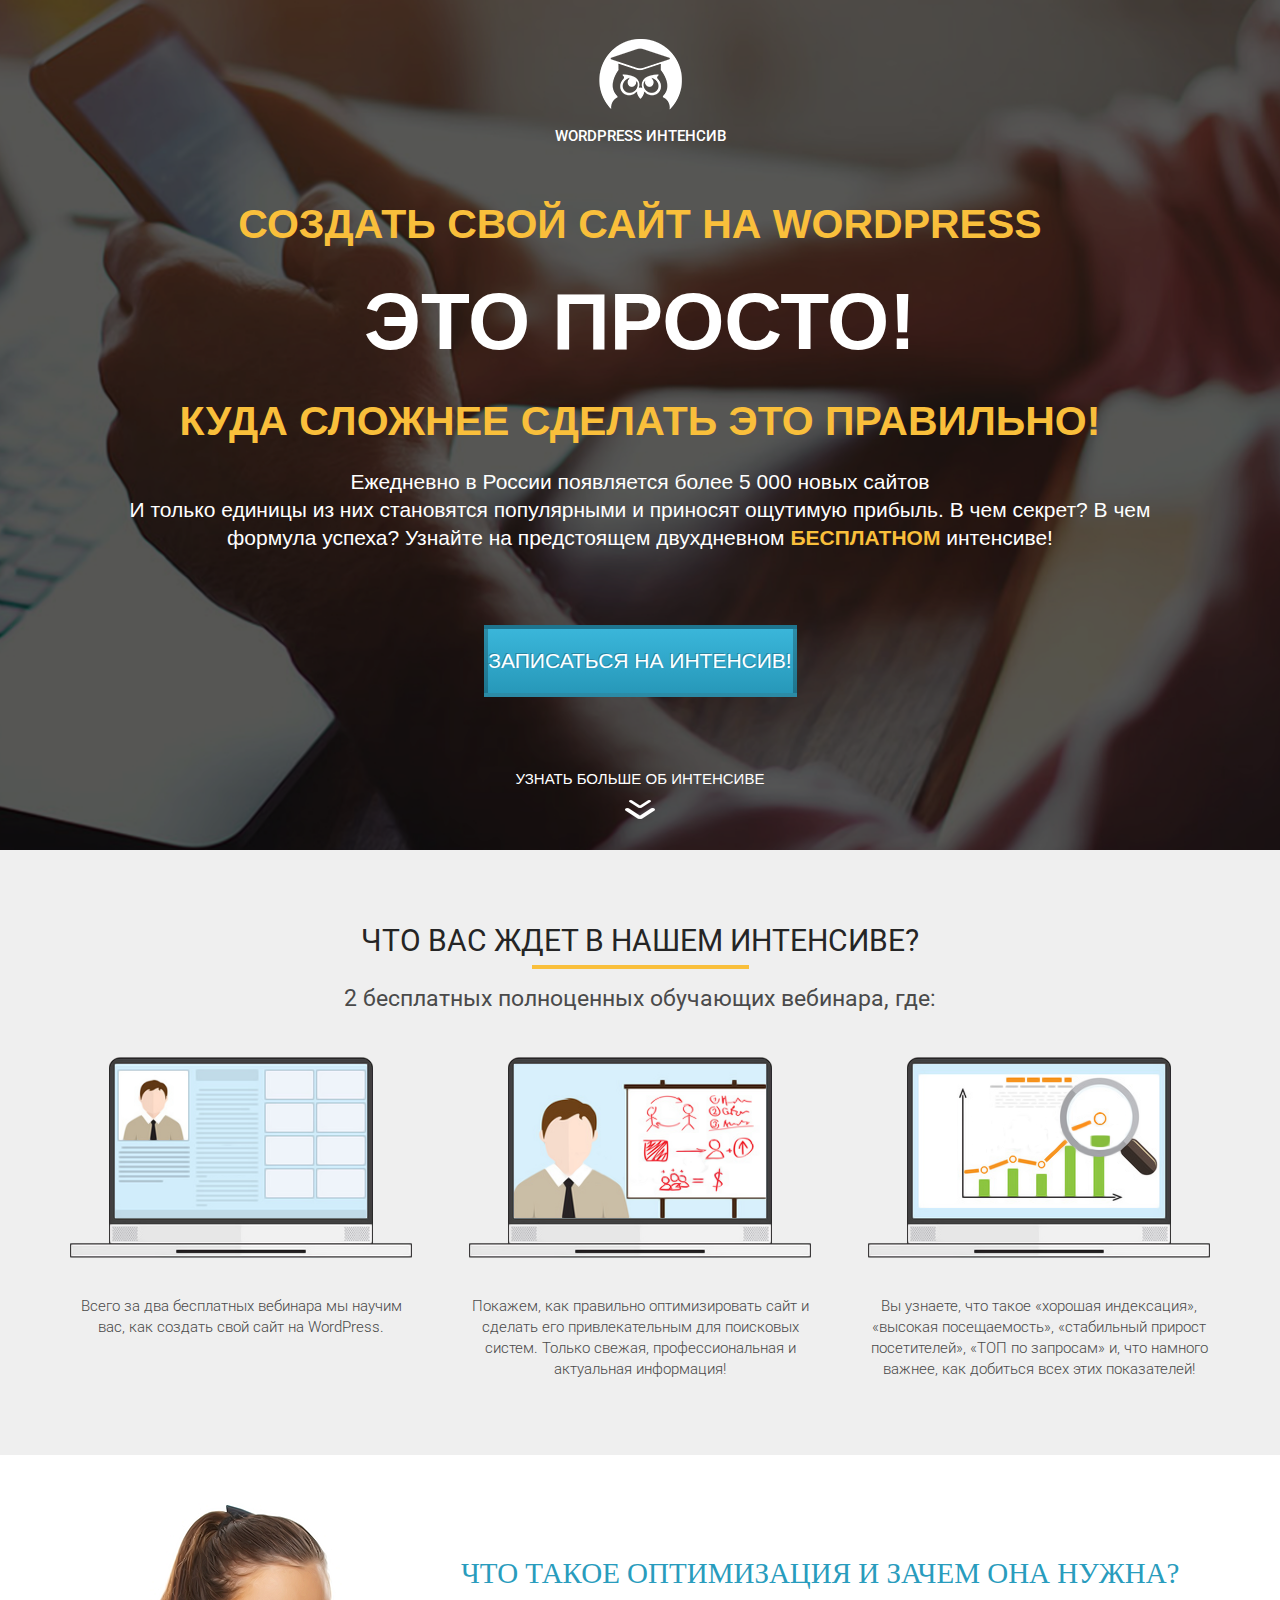
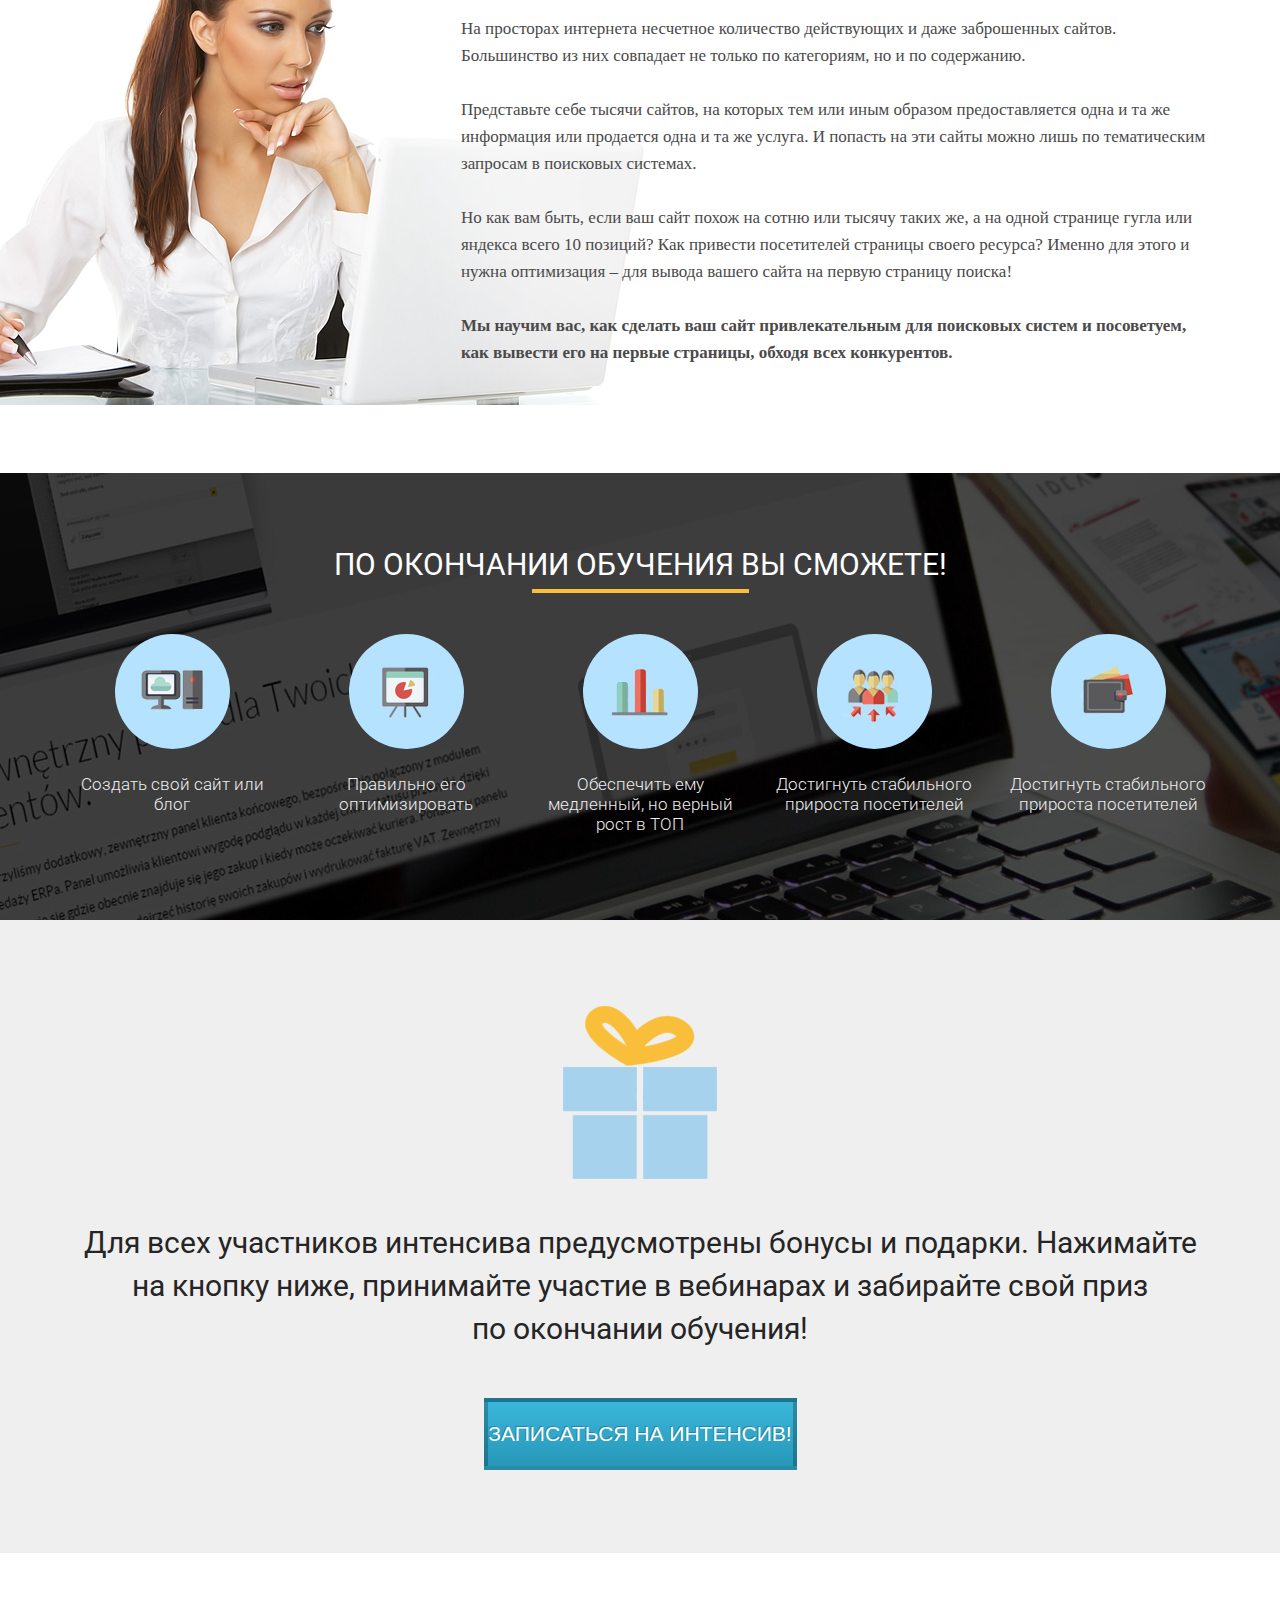
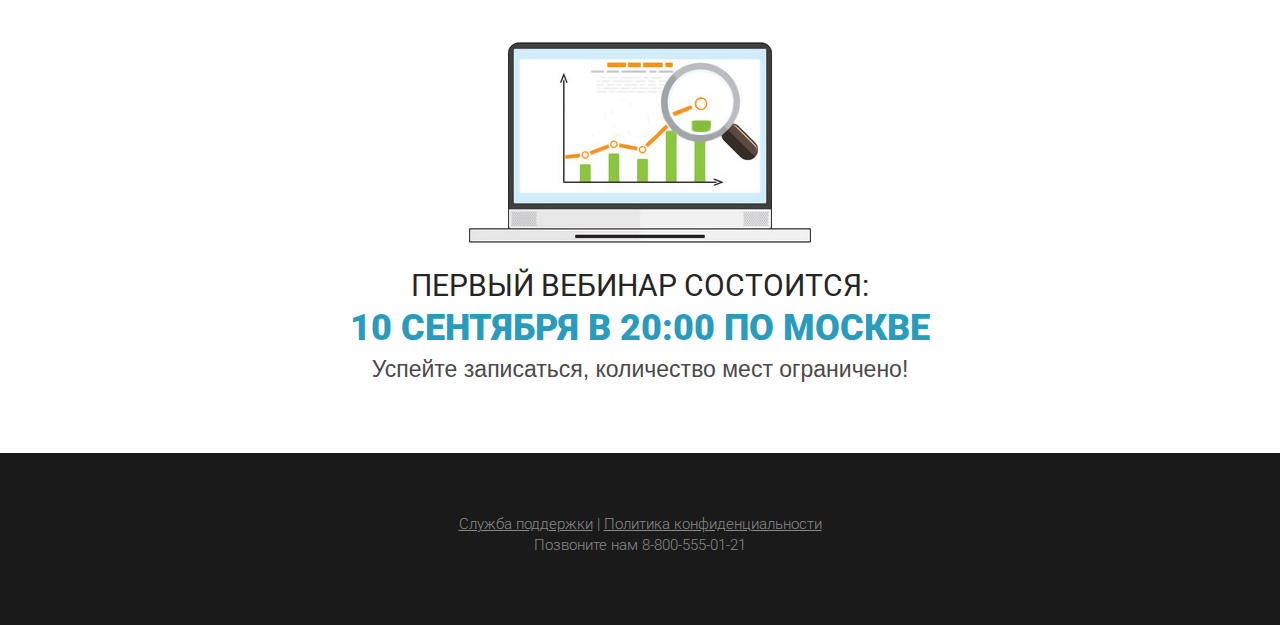
<file: project_1/index.html>
<!DOCTYPE html>
<html lang="ru">
<head>
    <meta charset="UTF-8">
    <meta http-equiv="X-UA-Compatible" content="IE=edge">
    <meta name="viewport" content="width=device-width, initial-scale=1.0">
    <title>Wordpress интенсив</title>
    <link rel="icon" href="icons/favicon.png" type="image/x-icon">
    <link rel="preconnect" href="https://fonts.gstatic.com">
    <link href="https://fonts.googleapis.com/css2?family=Roboto:wght@100;300;400;700;900&display=swap" rel="stylesheet">
    <link rel="stylesheet" href="css/normalize.css">
    <link rel="stylesheet" href="css/style.css">
    
</head>
<body>
    <section class="promo">
        <div class="container">
            <div class="logo">
                <img src="icons/all/logo.png" alt="logo" class="logo_img">
                <div class="logo_text"> WordPress интенсив</div>
            </div>

            <h1 class="title">Создать свой сайт на WordPress </h1>
            <div class="simple">
                <h2 class="title_big">это просто! </h2>
                <div class="line"></div>
            </div>
            <h2 class="title">Куда сложнее сделать это правильно!</h2>
            <div class="promo_text">Ежедневно в России появляется более 5 000 новых сайтов<br>
                И только единицы из них становятся популярными и приносят ощутимую прибыль. В чем секрет? В чем формула успеха? Узнайте на предстоящем двухдневном <span>БЕСПЛАТНОМ</span> интенсиве!
            </div>

            <button class="promo_btn">Записаться на интенсив!</button>

            <div class="more">
            <div class="more_text">узнать больше об интенсиве</div>
                <img src="icons/all/arrow.png" alt="down" class="more_img">
            </div>
        </div>

    </section>

    <section class="waiting">
        <div class="container">
            <h2 class="waiting_header">Что вас ждет в нашем интенсиве?</h2>
           <div class="waiting_divider"></div>
           <div class="waiting_subheader">2 бесплатных полноценных обучающих вебинара, где:</div>
          <div class="waiting_wrapper">
              <div class="waiting_item">
                  <img src="icons/comp_icon/man_1.png" alt="1" class="weiting_img">
                  <div class="waiting_descr">Всего за два бесплатных вебинара мы научим вас, как создать свой сайт на WordPress.</div>
              </div>
              <div class="waiting_item">
                  <img src="icons/comp_icon/man_2.png" alt="2" class="weiting_img">
                  <div class="waiting_descr">Покажем, как правильно оптимизировать сайт и сделать его привлекательным для поисковых систем. Только свежая, профессиональная и 
                    актуальная информация!</div>
              </div>
              <div class="waiting_item">
                  <img src="icons/comp_icon/down_2.png" alt="3" class="weiting_img">
                  <div class="waiting_descr">Вы узнаете, что такое «хорошая индексация»,
                    «высокая посещаемость», «стабильный прирост посетителей», «ТОП по запросам» и, что намного важнее, как добиться всех этих показателей!</div>
              </div>
          </div>
        </div>
    </section>

    <section class="optimization">
        <div class="container">
            <h2 class="optimization_header">Что такое оптимизация и зачем она нужна?</h2>
            <div class="optimization_text">На просторах интернета несчетное количество действующих и даже     заброшенных сайтов. Большинство из них совпадает не только по категориям, но и по содержанию.
            <br><br>
            Представьте себе тысячи сайтов, на которых тем или иным образом предоставляется одна и та же информация или продается одна и та же услуга. И попасть на эти сайты можно лишь по тематическим запросам в поисковых системах. 
            <br><br>
            Но как вам быть, если ваш сайт похож на сотню или тысячу таких же, а на одной странице гугла или яндекса всего 10 позиций? Как привести посетителей страницы своего ресурса? Именно для этого и нужна оптимизация – для вывода вашего сайта на первую страницу поиска!
            <br><br>
            <span> Мы научим вас, как сделать ваш сайт привлекательным для поисковых систем и посоветуем, как вывести его на первые страницы, обходя всех конкурентов.</span>
        </div>
        <img src="img/background/woman_bg.png" alt="woman" class="optimization_img">
        </div>
    </section>
    <section class="finish">
        <div class="container">
            <h2 class="finish_header">По окончании обучения Вы сможете!</h2>
           <div class="finish_divider"></div>
           
           <div class="finish_wrapper">
               <div class="finish_item">
                   <div class="finish_round">
                       <img src="icons/main/comp.png" alt="comp" class="finish_icon">
                   </div>
                   <div class="finish_descr">Создать свой сайт или блог</div>
               </div>
               <div class="finish_item">
                   <div class="finish_round">
                       <img src="icons/main/table.png" alt="table" class="finish_icon">
                   </div>
                   <div class="finish_descr">Правильно его оптимизировать</div>
               </div>
               <div class="finish_item">
                   <div class="finish_round">
                       <img src="icons/main/diagram.png" alt="diagram" class="finish_icon">
                   </div>
                   <div class="finish_descr">Обеспечить ему медленный, но верный рост в ТОП</div>
               </div>
               <div class="finish_item">
                   <div class="finish_round">
                       <img src="icons/main/3_man.png" alt="man" class="finish_icon">
                   </div>
                   <div class="finish_descr">Достигнуть стабильного прироста посетителей</div>
               </div>
               <div class="finish_item">
                   <div class="finish_round">
                       <img src="icons/main/wallet.png" alt="wallet" class="finish_icon">
                   </div>
                   <div class="finish_descr">Достигнуть стабильного прироста посетителей</div>
               </div>
           </div>

        </div>
    </section>

    <section class="bonus">
        <div class="container">
            <div class="gift">
                <img src="icons/all/gift.png" alt="gift" class="gift_img">
                <div class="bonus_text">Для всех участников интенсива предусмотрены бонусы и подарки. Нажимайте на кнопку ниже, принимайте участие в вебинарах и забирайте свой приз <br> по окончании обучения!
                </div>
            </div>
            
            <button class="bonus_btn">Записаться на интенсив!</button>
    </section>

    <section class="webinar">
        <div class="container">
            <div class="note">
                <img src="icons/comp_icon/down_2.png" alt="note" class="note_img">
            </div>
            <h2 class="note_text"> Первый вебинар состоится:</h2>
            <h2 class="note_blutext"> 10 сентября в 20:00 по Москве</h2>
            <div class="note_textsmall">Успейте записаться, количество мест ограничено!</div>


        </div>

    </section>

    <footer>
        <div class="info">
            <div class="info_links">
                <a href="#" class="underlined">Служба поддержки</a> 
                |
                <a href="#" class="underlined">Политика конфиденциальности</a>
            </div>
            Позвоните нам <a href="tel:+88005550121">8-800-555-01-21</a> 
        </div>
    </footer>
</body>
</html>
</file>
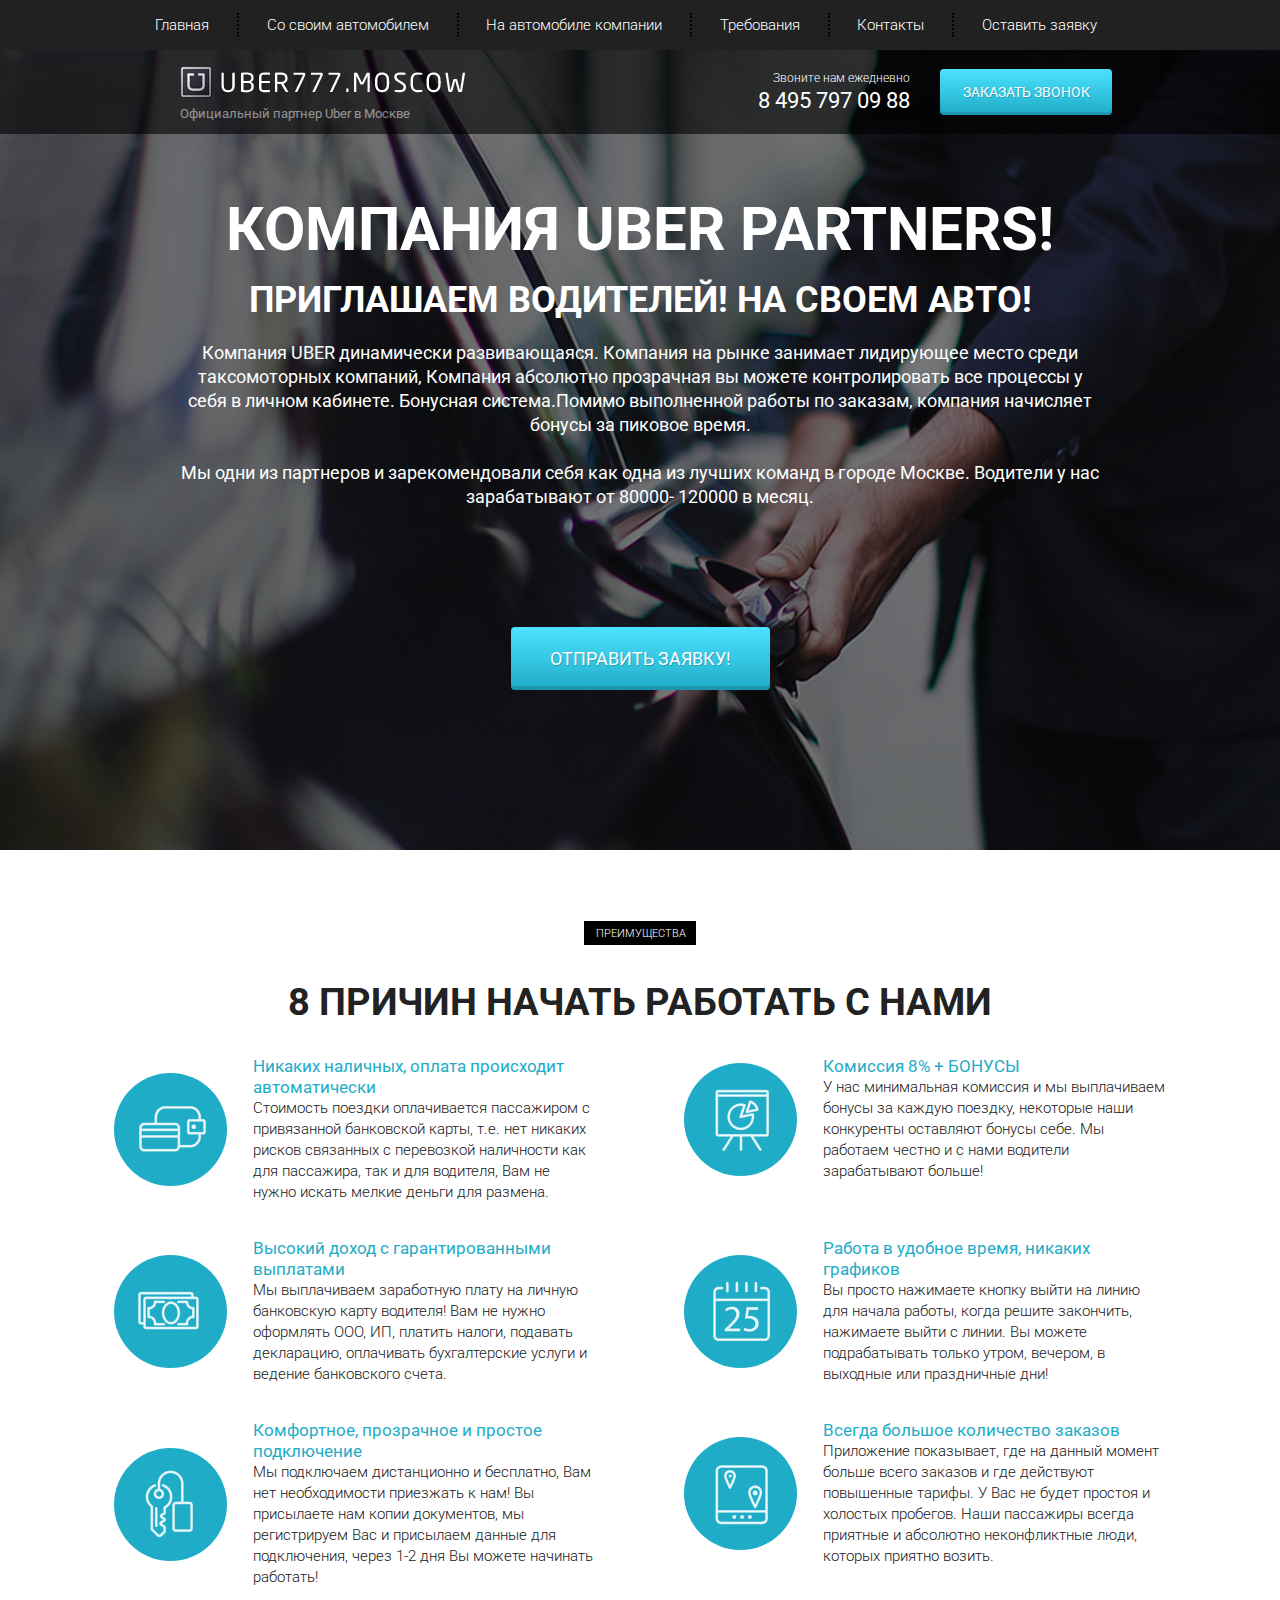
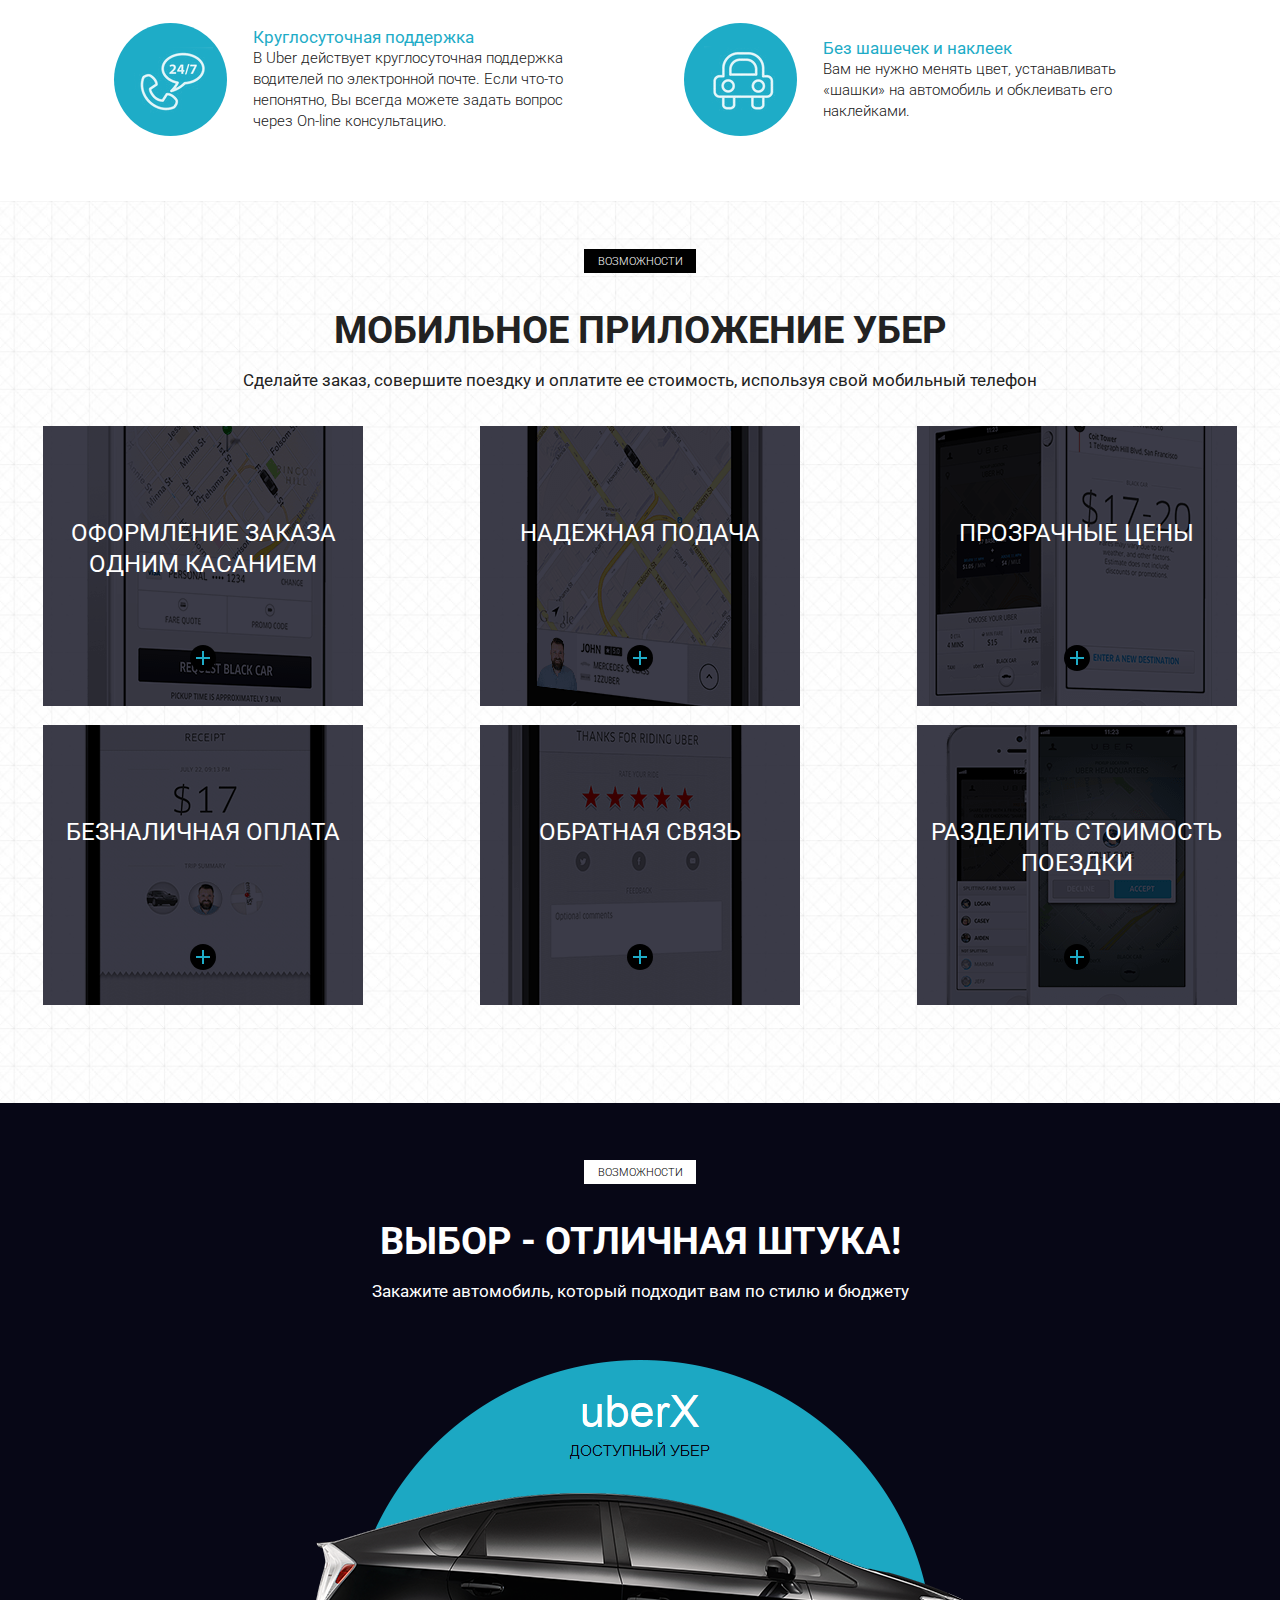
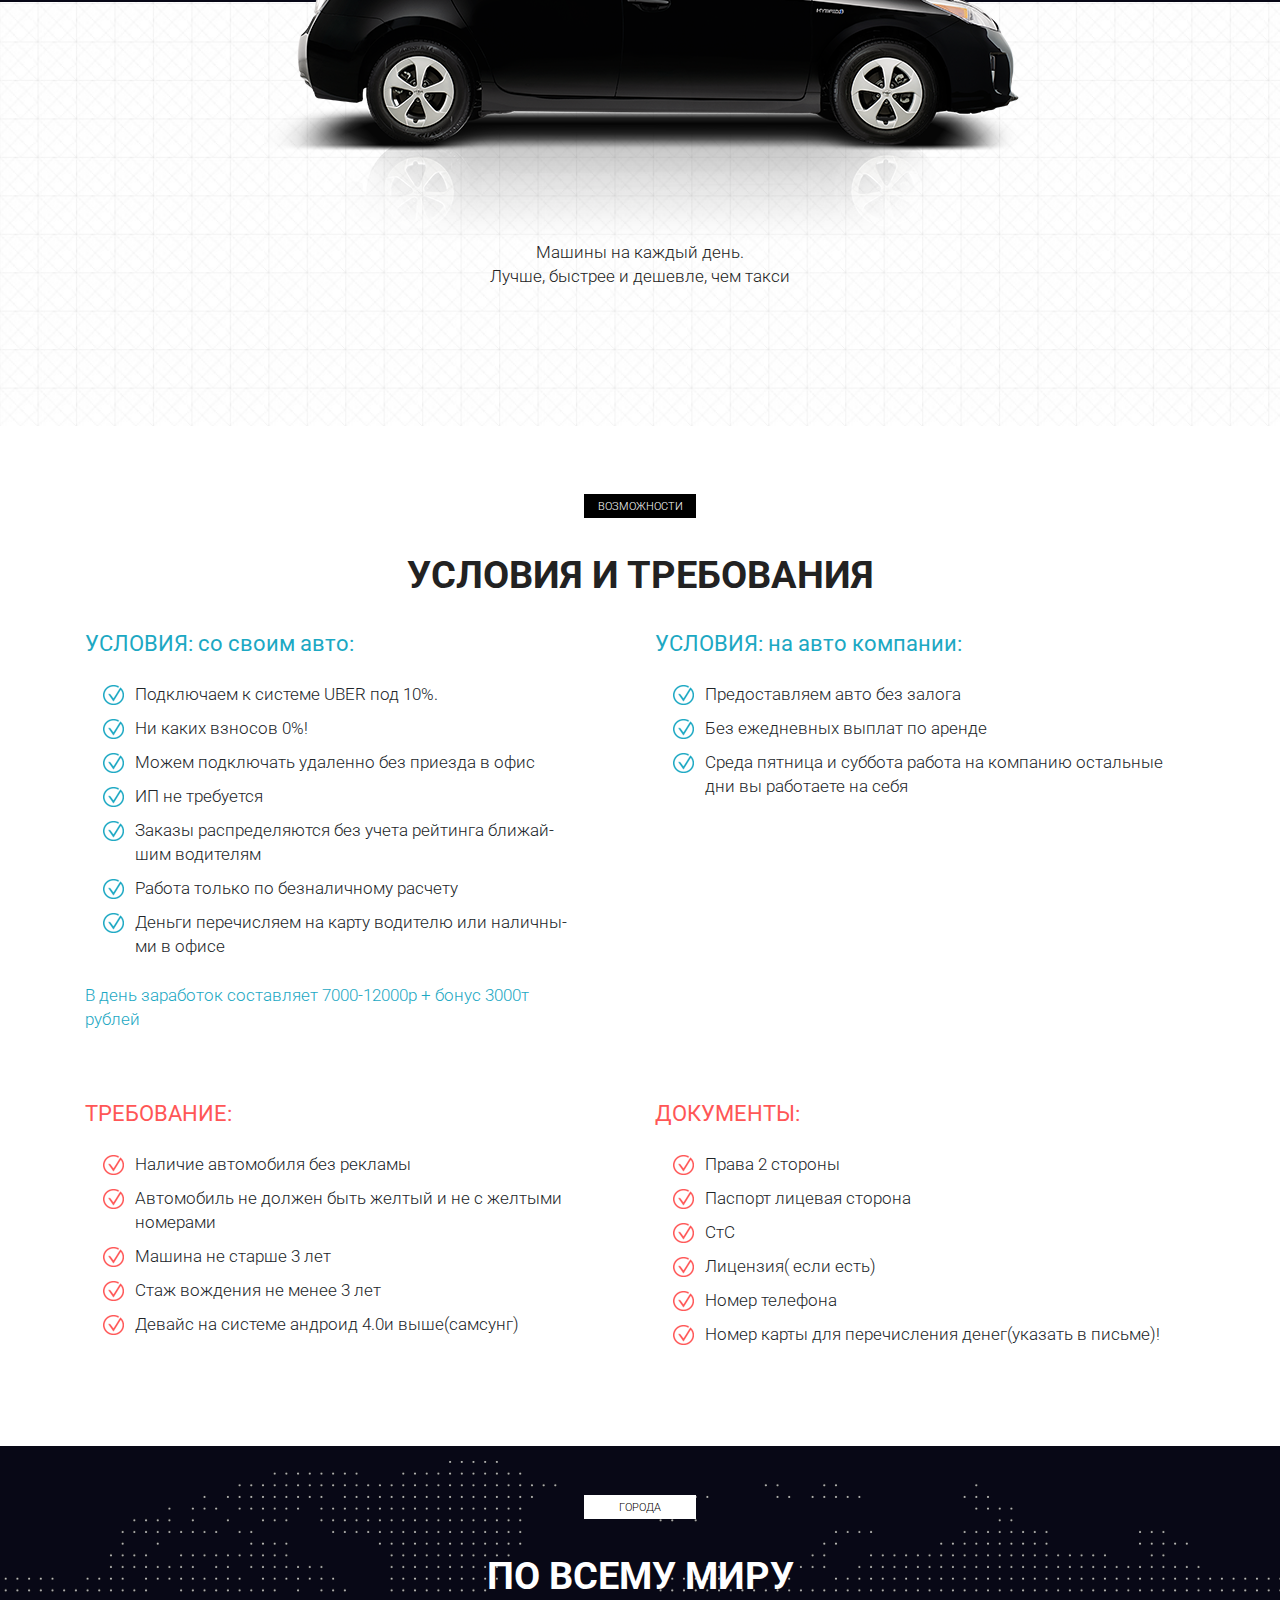
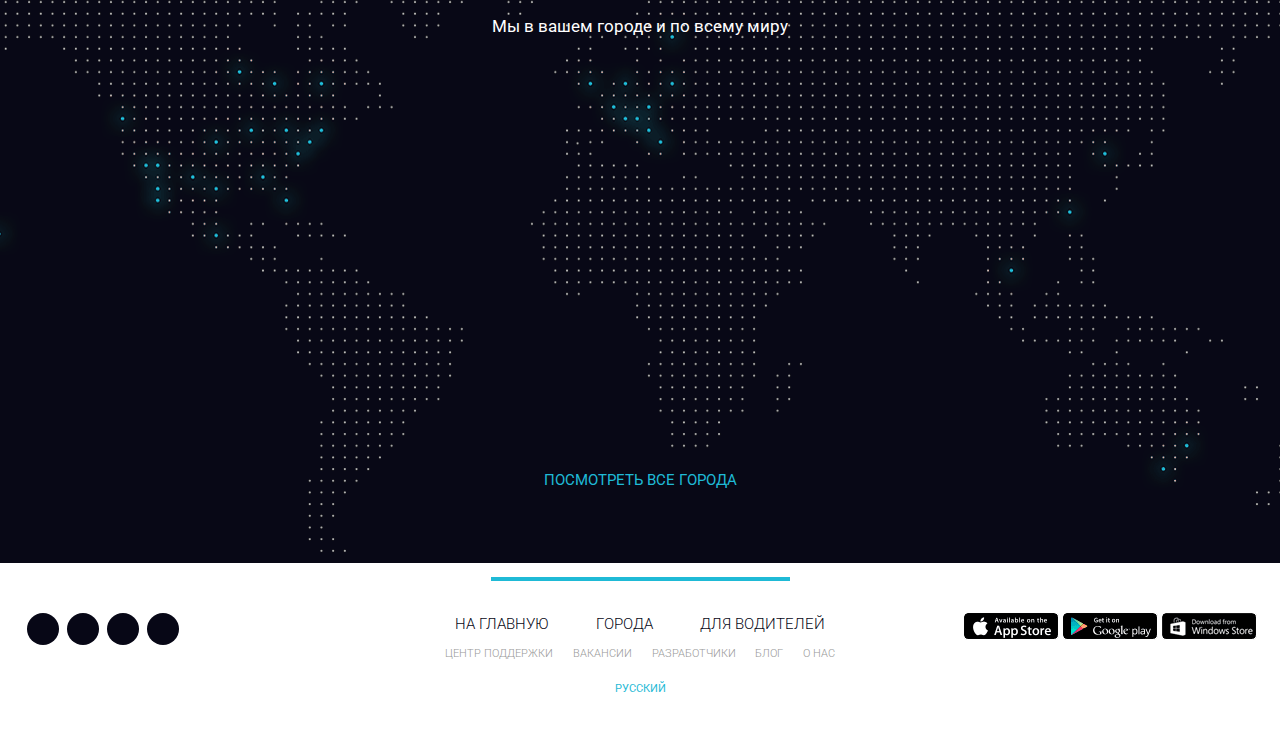
<file: project_2/index.html>
<!DOCTYPE html>
<html lang="ru">
<head>
    <meta charset="UTF-8">
    <meta name="viewport" content="width=device-width, initial-scale=1.0">
    <meta http-equiv="X-UA-Compatible" content="ie=edge">
    <title>Uber</title>
    <link rel="shortcut icon" href="icons/favicon.png" type="image/x-icon">
    <link href="https://fonts.googleapis.com/css?family=Roboto:300,400,700&amp;subset=cyrillic-ext" rel="stylesheet">
    <link rel="stylesheet" href="css/bootstrap-reboot.min.css">
    <link rel="stylesheet" href="css/bootstrap-grid.min.css">
    <link rel="stylesheet" href="https://use.fontawesome.com/releases/v5.8.2/css/all.css" integrity="sha384-oS3vJWv+0UjzBfQzYUhtDYW+Pj2yciDJxpsK1OYPAYjqT085Qq/1cq5FLXAZQ7Ay" crossorigin="anonymous">
    <link rel="stylesheet" href="css/style.min.css">
</head>
<body>
    <header>
        <nav>
            <div class="container">
                <ul class="menu">
                    <li class="menu_item"><a href="#" class="menu_link">Главная</a></li>
                    <li class="menu_item"><a href="#require" class="menu_link">Со своим автомобилем</a></li>
                    <li class="menu_item"><a href="#require" class="menu_link">На автомобиле компании</a></li>
                    <li class="menu_item"><a href="#" class="menu_link">Требования</a></li>
                    <li class="menu_item"><a href="#" class="menu_link">Контакты</a></li>
                    <li class="menu_item"><a href="#" class="menu_link">Оставить заявку</a></li>
                </ul>
            </div>
            <div class="hamburger">
                <span></span>
                <span></span>
                <span></span>
            </div>
        </nav>
        <div class="subheader">
            <div class="container">
                <div class="row">
                    <div class="col-6 col-md-4 offset-md-1">
            <a href="#" class="subheader_logo"><img src="icons/logo.png" alt="logo"></a>
            <div class="subheader_official">Официальный партнер Uber в Москве</div>
                    </div>
    
                    <div class="xs-hidden col-md-3 offset-md-1 col-xl-2 offset-xl-2">
                        <div class="subheader_call">Звоните нам ежедневно</div>
                        <a href="tel:84957970988" class="subheader_phone">8 495 797 09 88</a>
                    </div>
    
                    <div class="col-6 col-md-3">
                        <a href="tel:84957970988" class="xs-visible subheader_phone">8 495 797 09 88</a>
                        <button class="subheader_btn">заказать звонок</button>
                    </div>
                </div>
            </div>
        </div>
    </header>

    <section class="promo">
        <div class="container">
            <div class="row">
                <div class="col-md-12 offset-md-0 col-lg-10 offset-lg-1">
                    <h1 class="promo_header">КОМПАНИЯ UBER PARTNERS!</h1>
                    <h2 class="promo_subheader">ПРИГЛАШАЕМ ВОДИТЕЛЕЙ! НА СВОЕМ АВТО!</h2>
                    <div class="promo_descr">
                        Компания UBER  динамически развивающаяся. Компания на рынке занимает лидирующее место среди
                        таксомоторных компаний, Компания абсолютно прозрачная вы можете контролировать все процессы у себя в личном кабинете. Бонуcная система.Помимо выполненной работы по заказам, компания начисляет бонусы за
                        пиковое время.
                        <br><br>
                        Мы одни из партнеров и зарекомендовали себя как одна из лучших команд в городе Москве.  Водители у нас
                        зарабатывают от 80000- 120000 в месяц.
                    </div>
                    <button class="promo_btn">ОТПРАВИТЬ ЗАЯВКУ!</button>
                </div>
            </div>
        </div>
    </section>

    <section class="reasons">
        <div class="container">
            <div class="label">преимущества</div>
            <h2 class="title">8 причин начать работать с нами</h2>
            <div class="row">
                <div class="col-md-6">
                    <div class="reasons_block">
                        <div class="reasons_round">
                        <img src="icons/icon_8/wallet.png" alt="wallet">
                    </div>
                    <div class="reasons_descr">
                        <div class="reasons_subtitle">Никаких наличных, оплата происходит автоматически</div>
                        <div class="reasons_text">
                            Стоимость поездки оплачивается пассажиром с привязанной банковской карты, т.е. нет никаких рисков связанных с перевозкой наличности как для пассажира, так и для водителя, Вам не нужно искать мелкие деньги для размена.
                        </div>
                    </div>
                </div>
            </div>
            <div class="col-md-6">
                <div class="reasons_block">
                    <div class="reasons_round">
                        <img src="icons/icon_8/table.png" alt="table">
                    </div>
                    <div class="reasons_descr">
                        <div class="reasons_subtitle">Комиссия 8% + БОНУСЫ</div>
                        <div class="reasons_text">
                            У нас минимальная комиссия и мы выплачиваем бонусы за каждую поездку, некоторые наши конкуренты оставляют бонусы себе. Мы работаем честно и с нами водители зарабатывают больше!
                        </div>
                    </div>
                </div>
            </div>
            <div class="col-md-6">
                <div class="reasons_block">
                    <div class="reasons_round">
                        <img src="icons/icon_8/money.png" alt="money">
                    </div>
                    <div class="reasons_descr">
                        <div class="reasons_subtitle">Высокий доход с гарантированными выплатами</div>
                        <div class="reasons_text">
                            Мы выплачиваем заработную плату на личную банковскую карту водителя! Вам не нужно оформлять ООО, ИП, платить налоги, подавать декларацию, оплачивать бухгалтерские услуги и ведение банковского счета.
                        </div>
                    </div>
                </div>
            </div>
            <div class="col-md-6">
                <div class="reasons_block">
                    <div class="reasons_round">
                        <img src="icons/icon_8/calendar.png" alt="callendar">
                    </div>
                    <div class="reasons_descr">
                        <div class="reasons_subtitle">Работа в удобное время, никаких графиков</div>
                        <div class="reasons_text">
                            Вы просто нажимаете кнопку выйти на линию для начала работы, когда решите закончить, нажимаете выйти с линии. Вы можете подрабатывать только утром, вечером, в выходные или праздничные дни!
                        </div>
                    </div>
                </div>
            </div>
            <div class="col-md-6">
                <div class="reasons_block">
                    <div class="reasons_round">
                        <img src="icons/icon_8/key.png" alt="key">
                    </div>
                    <div class="reasons_descr">
                        <div class="reasons_subtitle">Комфортное, прозрачное и простое подключение</div>
                        <div class="reasons_text">
                            Мы подключаем дистанционно и бесплатно, Вам нет необходимости приезжать к нам! Вы присылаете нам копии документов, мы регистрируем Вас и присылаем данные для подключения, через 1-2 дня Вы можете начинать работать!
                        </div>
                    </div>
                </div>
            </div>
            <div class="col-md-6">
                <div class="reasons_block">
                    <div class="reasons_round">
                        <img src="icons/icon_8/map.png" alt="map">
                    </div>
                    <div class="reasons_descr">
                        <div class="reasons_subtitle">Всегда большое количество заказов</div>
                        <div class="reasons_text">
                            Приложение показывает, где на данный момент больше всего заказов и где действуют повышенные тарифы. У Вас не будет простоя и холостых пробегов. Наши пассажиры всегда приятные и абсолютно неконфликтные люди, которых приятно возить.
                        </div>
                    </div>
                </div>
            </div>
            <div class="col-md-6">
                <div class="reasons_block">
                    <div class="reasons_round">
                        <img src="icons/icon_8/call.png" alt="call">
                    </div>
                    <div class="reasons_descr">
                        <div class="reasons_subtitle">Круглосуточная поддержка</div>
                        <div class="reasons_text">
                            В Uber действует круглосуточная поддержка водителей по электронной почте. Если что-то непонятно, Вы всегда можете задать вопрос через On-line консультацию.
                        </div>
                    </div>
                </div>
            </div>
            <div class="col-md-6">
                <div class="reasons_block">
                    <div class="reasons_round">
                        <img src="icons/icon_8/car.png" alt="car">
                    </div>
                    <div class="reasons_descr">
                        <div class="reasons_subtitle">Без шашечек и наклеек</div>
                        <div class="reasons_text">
                            Вам не нужно менять цвет, устанавливать «шашки» на автомобиль и обклеивать его наклейками.
                        </div>
                    </div>
                </div>
            </div>
        </div>
    </div>
</section>
<section class="mobile">
    <div class="container">
        <div class="label">ВОЗМОЖНОСТИ</div>
        <div class="title">мобильное приложение убер</div>
        <div class="subtitle">Сделайте заказ, совершите поездку и оплатите ее стоимость, используя свой мобильный телефон</div>
    </div>
    <div class="row">
        <div class="col-md-6 col-lg-4">
            <div class="mobile_item mobile_item_1">
                <div class="mobile_item_subtitle">
                    оформление заказа одним касанием
                </div>
                <div class="mobile_item_plus"></div>
            </div>
        </div>
        <div class="col-md-6 col-lg-4">
            <div class="mobile_item mobile_item_2">
                <div class="mobile_item_subtitle">
                    надежная подача
                </div>
                <div class="mobile_item_plus"></div>
            </div>
        </div>
        <div class="col-md-6 col-lg-4">
            <div class="mobile_item mobile_item_3">
                <div class="mobile_item_subtitle">
                    прозрачные цены
                </div>
                <div class="mobile_item_plus"></div>
            </div>
        </div>
        <div class="col-md-6 col-lg-4">
            <div class="mobile_item mobile_item_4">
                <div class="mobile_item_subtitle">
                    безналичная оплата
                </div>
                <div class="mobile_item_plus"></div>
            </div>
        </div>
        <div class="col-md-6 col-lg-4">
            <div class="mobile_item mobile_item_5">
                <div class="mobile_item_subtitle">
                    обратная связь
                </div>
                <div class="mobile_item_plus"></div>
            </div>
        </div>
        <div class="col-md-6 col-lg-4">
            <div class="mobile_item mobile_item_6">
                <div class="mobile_item_subtitle">
                    разделить стоимость поездки
                </div>
                <div class="mobile_item_plus"></div>
            </div>
        </div>
    </div>
</div>
</section>

<section class="choice">
<div class="container">
    <div class="black"></div>
    <div class="label label_white">возможности</div>
    <h2 class="title title_white">Выбор - отличная штука!</h2>
    <div class="subtitle subtitle_white">Закажите автомобиль, который подходит вам по стилю и бюджету</div>

    <img src="img/car.png" alt="uber car" class="choice_img">
    <div class="choice_descr">
        Машины на каждый день.<br>
        Лучше, быстрее и дешевле, чем такси
    </div>
</div>
</section>

<section class="require" id="require">
    <div class="container">
        <div class="label">возможности</div>
        <h2 class="title">условия и требования</h2>
    <div class="row">
        <div class="col-md-6">
            <div class="require_block">
                <div class="require_title">
                    УСЛОВИЯ: со своим авто:
                </div>
                <ul class="require_list">
                    <li>Подключаем к системе UBER  под 10%.</li>
                    <li>
                        Ни каких взносов  0%!
                    </li>
                    <li>
                        Можем подключать удаленно без приезда в офис
                    </li>
                    <li>
                        ИП не требуется
                    </li>
                    <li>
                        Заказы распределяются без учета рейтинга ближай-<br>шим водителям
                    </li>
                    <li>
                        Работа только по безналичному расчету
                    </li>
                    <li>
                        Деньги перечисляем на карту водителю или наличны-<br>ми в офисе
                    </li>
                </ul>
                <div class="require_descr">
                    В день заработок составляет 7000-12000р + бонус 3000т<br> рублей
                </div>
            </div>
        </div>
        <div class="col-md-6">
            <div class="require_block">
                <div class="require_title">
                    УСЛОВИЯ: на авто компании:
                </div>
                <ul class="require_list">
                    <li>
                        Предоставляем авто без залога
                    </li>
                    <li>
                        Без ежедневных выплат по аренде
                    </li>
                    <li>
                        Среда пятница и суббота работа на компанию остальные дни вы работаете на себя
                    </li>
                </ul>
            </div>
        </div>
        <div class="col-md-6">
            <div class="require_block require_block_nmb warning">
                <div class="require_title">
                    ТРЕБОВАНИЕ:
                </div>
                <ul class="require_list">
                    <li>
                        Наличие автомобиля без рекламы
                    </li>
                    <li>
                        Автомобиль не должен быть желтый и не с желтыми номерами
                    </li>
                    <li>
                        Машина не старше 3 лет
                    </li>
                    <li>
                        Стаж вождения не менее 3 лет
                    </li>
                    <li>
                        Девайс на системе андроид 4.0и выше(самсунг)
                    </li>
                </ul>
            </div>
        </div>
        <div class="col-md-6">
            <div class="require_block require_block_nmb warning">
                <div class="require_title">
                    ДОКУМЕНТЫ:
                </div>
                <ul class="require_list">
                    <li>
                        Права 2 стороны
                    </li>
                    <li>
                        Паспорт лицевая сторона
                    </li>
                    <li>
                        СтС
                    </li>
                    <li>
                        Лицензия( если есть)
                    </li>
                    <li>
                        Номер телефона
                    </li>
                    <li>
                        Номер карты для перечисления денег(указать в письме)!
                    </li>
                </ul>
            </div>
        </div>
    </div>
    </div>
</section>

<section class="world">
    <div class="container">
        <div class="label label_white label_min">города</div>
        <h2 class="title title_white">По всему миру</h2>
        <div class="subtitle subtitle_white">Мы в вашем городе и по всему миру</div>

        <a href="#" class="world_link">посмотреть все города</a>
    </div>
</section>

<footer>
    <div class="footer_divider"></div>
    <div class="footer_wrapper">
        <div>
            <div class="footer_social">
                <a href="#" class="footer_social_item">
                    <i class="fab fa-facebook-f"></i>
                </a>
                <a href="#" class="footer_social_item">
                    <i class="fab fa-twitter"></i>
                </a>
                <a href="#" class="footer_social_item">
                    <i class="fab fa-linkedin"></i>
                </a>
                <a href="#" class="footer_social_item">
                    <i class="fab fa-instagram"></i>
                </a>
            </div>
        </div>
        <div>
            <div class="footer_links">
                <div class="footer_links_main">
                    <a href="#">на главную</a>
                    <a href="#">города</a>
                    <a href="#">для водителей</a>
                </div>
                <div class="footer_links_sub">
                    <a href="#">центр поддержки</a>
                    <a href="#">вакансии</a>
                    <a href="#">разработчики</a>
                    <a href="#">блог</a>
                    <a href="#">о нас</a>
                </div>
                <a href="#" class="footer_links_lang">Русский</a>
            </div>
        </div>
        <div>
            <div class="footer_mobile">
                <a href="#">
                    <img src="icons/apple.png" alt="App Store">
                </a>
                <a href="#">
                    <img src="icons/google.png" alt="Google play">
                </a>
                <a href="#">
                    <img src="icons/windows.png" alt="Windows store">
                </a>
            </div>
        </div>
    </div>
</footer>

<script src="js/script.js"></script>

</body>
</html>
</file>
<file: project_1/css/style.css>
* {
    box-sizing: border-box;
    margin: 0;
    padding: 0;
}
.container {
    position: relative;
    width: 1140px;
    margin: 0 auto;
}

.promo {
    height: 850px;
    background: url("../img/background/bg1.png") center center/cover no-repeat;
    padding: 39px 0 62px 0;
}
.logo .logo_img {
    display: block;
    margin: 0 auto; 
}
.logo .logo_text {
    color: #FFFFFF;
    font-family: Roboto, sans-serif;
    font-weight: 500;
    font-size: 15px;
    line-height: 24px;
    text-transform: uppercase;
    text-align: center;
    margin-top: 14px;
}
h1 {
    margin-top: 53px;
}
h2.title {
    margin-top: 30px;
}
.title {
    font-family: "Roboto - Black", sans-serif;
    font-size: 41px;
    font-weight: 900;
    text-transform: uppercase;
    color: #f9bf3b;
    text-align: center;
}
.simple .title_big {
    font-family: "Roboto - Black", sans-serif;
    font-size: 80px;
    font-weight: 900;
    text-transform: uppercase;
    color: #ffffff;
    text-align: center;
    margin-top: 20px;
}
.promo .promo_text {
    padding: 0 13px;
    margin-top: 23px;
    font-family: "Roboto Light", sans-serif;
    font-size: 21px;
    line-height: 28px;
    font-weight: 300;
    color: #ffffff;
    text-align: center;
}
.promo .promo_text span {
    font-weight: 700;
    color: #f9bf3b;
    font-family: "Roboto - Bold", sans-serif;
}
.promo .promo_btn {
    display: block;
    margin:  0px auto;
    margin-top: 73px;
    width: 313px;
    height: 72px;
    background-image: linear-gradient(0.0deg, #2798b9 0%, #3ab6da 100%);
    border: 4px solid rgba(0,0,0,0.23);
    box-shadow: inset 0px 0px 0px 0px rgba(0,0,0,0.18);
    font-family: 'Roboto Condensed', sans-serif;
    font-size: 21px;
    line-height: 24px;
    font-weight: 400;
    text-transform: uppercase;
    text-shadow: -1px -1px 0px rgba(0,0,0,0.22);
    color: #ffffff;
    cursor: pointer;
    outline: none;
    
}
.more {
    margin-top: 73px;
}
.more .more_text {
    font-family: "Roboto - Thin", sans-serif;
    font-size: 15px;
    font-weight: 400px;
    text-transform: uppercase;
    color: #ffffff;
    text-align: center;
}
.more .more_img {
    display: block;
    margin: 0 auto;
    margin-top: 13px;
}

.waiting {
    min-height: 604px;
    background-color: #efefef;
    padding: 85px 0 75px 0;
}

.waiting .waiting_header, .finish .finish_header {
    font-family: Roboto, sans-serif;
    font-size: 30px;
    line-height: 12px;
    font-weight: 400;
    text-transform: uppercase;
    color: #252525;
    text-align: center;
}

.finish .finish_header {
    color: #ffffff;
}

.waiting .waiting_divider, .finish .finish_divider {
    width: 217px;
    height: 4px;
    background-color: #f9bf3b;
    margin: 0 auto;
    margin-top: 18px;
}   

.waiting .waiting_subheader {
    margin-top: 17px;
    font-family: Roboto, sans-serif;
    font-size: 23px;
    font-weight: 400;
    color: #4a4a4a;
    text-align: center;
    }
.waiting .waiting_wrapper {
    display: flex;
    justify-content: space-between;
    margin-top: 45px;
    }

.waiting .waiting_wrapper .waiting_item {
    width: 342px;
    text-align: center;
}

.waiting .waiting_wrapper .waiting_item .waiting_img {
    width: 100%;
}

.waiting .waiting_wrapper .waiting_descr {
    margin-top: 33px;
    font-family: Roboto, sans-serif;
    font-size: 15px;
    line-height: 21px;
    font-weight: 300;
    color: #4a4a4a;
}

.optimization {
    min-height: 550px;
    padding: 102px 0 107px 0;
}

.optimization .optimization_header {
    margin-left: 391px;
    color: #299cbd;
    font-family: "Roboto - Black";
    font-size: 29px;
    font-weight: 400;
    text-transform: uppercase;
}

.optimization .optimization_text {
    margin-top: 25px;
    margin-left: 391px;
    color: #4a4a4a;
    font-size: 17px;
    font-weight: 300;
    line-height: 27px;
    font-family: "Roboto Light";
    font-weight: 300;
}
.optimization .optimization_text span {
    font-family: "Roboto - Bold";
    font-weight: 700;
}

.optimization .optimization_img {
    position: absolute;
    top: -54px;
    left: -240px;
    z-index: -1;
}

.finish {
    min-height: 447px;
    padding: 86px 0 79px 0;
    background: url(../img/background/bg2.png) center center/cover no-repeat;
}

.finish .finish_wrapper {
    margin-top: 41px;
    display: flex;
    justify-content: space-between ;
}

.finish .finish_wrapper .finish_item {
    width: 204px;
}

.finish .finish_wrapper .finish_item .finish_round {
    display: flex;
    justify-content: center;
    align-items: center;
    margin: 0 auto;
    width: 115px;
    height: 115px;
    background-color: #b4e2ff;
    border-radius: 100%;
}

.finish .finish_wrapper .finish_item .finish_descr {
    margin-top: 25px;
    text-align: center;
    font-family: Roboto, sans-serif;
    font-size: 17px;
    line-height: 20px;
    font-weight: 300;
    color: #efefef;
}

.bonus {
    min-height: 604px;
    background-color: #efefef;
    padding: 86px 0 83px 0;
}
.bonus .gift .gift_img {
    display: block;
    margin: 0 auto;
}

.bonus .gift .bonus_text {
    margin-top: 42px;
    font-family: Roboto, sans-serif;
    font-size: 30px;
    line-height: 43px;
    font-weight: 400;
    color: #252525;
    text-align: center;
}

.bonus .bonus_btn {
    display: block;
    margin:  0px auto;
    margin-top: 48px;
    width: 313px;
    height: 72px;
    background-image: linear-gradient(0.0deg, #2798b9 0%, #3ab6da 100%);
    border: 4px solid rgba(0,0,0,0.23);
    box-shadow: inset 0px 0px 0px 0px rgba(0,0,0,0.18);
    font-family: 'Roboto Condensed', sans-serif;
    font-size: 21px;
    line-height: 24px;
    font-weight: 400;
    text-transform: uppercase;
    text-shadow: -1px -1px 0px rgba(0,0,0,0.22);
    color: #ffffff;
    cursor: pointer;
    outline: none;
}

.webinar {
    min-height: 500px;
    padding: 89px 0 64px 0;
}

.webinar .note .note_img {
    display: block;
    margin: 0 auto;

}

.webinar .note_text {
    margin-top: 37px;
    font-family: Roboto, sans-serif;
    font-size: 30px;
    line-height: 12px;
    font-weight: 400;
    text-transform: uppercase;
    color: #252525;
    text-align: center;
}

.webinar .note_blutext {
    margin-top: 30px;
    font-family: Roboto, sans-serif;
    font-size: 36px;
    line-height: 12px;
    font-weight: 900;
    text-transform: uppercase;
    color: #299cbd;
    text-align: center;
}

.webinar .note_textsmall {
    margin-top: 25px;
    font-family: "Roboto - Black", sans-serif;
    font-size: 23px;
    line-height: 20px;
    font-weight: 400;
    color: #4a4a4a;
    text-align: center;
}

footer {
    min-height: 166px;
    background-color: #1a1a1a;
    padding: 61px 0 69px 0;
}

.info {
    margin: 0 auto;
    width: 377px;
    text-align: center;
    color: #888888;
    font-family: Roboto;
    font-size: 15px;
    font-weight: 300;
    line-height: 21px;
}

footer a {
    color: #888888;
    font-family: Roboto;
    font-size: 15px;
    font-weight: 300;
    line-height: 21px;
    text-decoration: none;
}

.underlined {
    text-decoration: underline;
}
</file>
<file: project_2/css/style.min.css>
*{font-family:Roboto,sans-serif}header{position:relative;height:50px}nav{position:fixed;width:100%;height:50px;background-color:#212121;z-index:5}.hamburger{display:none}.menu{display:flex;justify-content:space-between;padding:13px 70px;margin:0;list-style-type:none}.menu_link{color:#fff;font-size:15px;font-weight:300}.menu_link:hover{text-decoration:none;color:#1eacc7}.menu_item{border-right:2px dotted #000;padding-right:28px}.menu_item:last-child{border-right:none}.subheader{position:absolute;top:50px;width:100%;height:84px;background-color:rgba(0,0,0,.6)}.subheader_logo{display:block;max-width:100%;margin-top:16px}.subheader_official{margin-top:6px;opacity:.5;color:#fff;font-size:13px;font-weight:400}.subheader_call{color:#fff;font-size:12px;font-weight:300;margin-top:19px;text-align:right}.subheader_phone{display:block;margin-top:8px;color:#fff;font-size:22px;font-weight:400;text-transform:uppercase;text-align:right;line-height:12px}.subheader_btn{margin-top:19px;width:172px;height:46px;box-shadow:inset 0 -3px 0 rgba(0,0,0,.12);border:none;border-radius:4px;background-image:linear-gradient(to top,#1eacc7 0,#4ce2ff 100%);text-shadow:1px 1px 0 rgba(0,0,0,.21);color:#fff;font-size:14px;font-weight:400;text-transform:uppercase}.subheader_btn:hover{background-image:none;background-color:#1eacc7}.promo{min-height:800px;background:url(../img/bg/bg1.png) center center/cover no-repeat;padding:150px 0 135px 0}.promo_header{color:#fff;font-weight:700;text-transform:uppercase;font-size:60px;line-height:60px;margin:0;text-align:center}.promo_subheader{color:#fff;font-weight:700;text-transform:uppercase;font-size:36px;line-height:36px;margin:0;margin-top:22px;text-align:center}.promo_descr{color:#fff;font-size:18px;font-weight:400;line-height:24px;text-align:center;margin-top:23px}.promo_btn{display:block;margin:118px auto 0 auto;width:259px;height:63px;box-shadow:inset 0 -4px 0 rgba(0,0,0,.12);border:none;border-radius:4px;background-image:linear-gradient(to top,#1eacc7 0,#4ce2ff 100%);text-shadow:1px 1px 0 rgba(0,0,0,.21);color:#fff;font-size:18px;font-weight:400;text-transform:uppercase}.promo_btn:hover{background-image:none;background-color:#1eacc7}.reasons{padding:71px 0 65px 0}.label{position:relative;margin:0 auto;height:24px;width:112px;padding:5px 12px;background-color:#000;color:#fff;font-size:11px;font-weight:300;text-transform:uppercase;text-align:center;z-index:2}.label_white{background-color:#fff;color:#000}.title{position:relative;margin-bottom:0;margin-top:38px;color:#222;font-size:38px;line-height:38px;font-weight:700;text-transform:uppercase;text-align:center;z-index:2}.title_white{color:#fff}.subtitle{position:relative;margin-top:19px;color:#222;font-size:17px;font-weight:400;text-align:center;z-index:2}.subtitle_white{color:#fff}.reasons .reasons_block{display:flex;justify-content:center;align-items:center;margin-top:35px}.reasons .reasons_block .reasons_round{display:flex;justify-content:center;align-items:center;margin-right:26px;width:113px;height:113px;background-color:#1eacc7;border-radius:100%}.reasons .reasons_block .reasons_descr{width:343px}.reasons .reasons_block .reasons_descr .reasons_subtitle{line-height:21px;color:#1eacc7;font-size:17px;font-weight:400}.reasons .reasons_block .reasons_descr .reasons_text{color:#202020;font-size:15px;font-weight:300;line-height:21px}.mobile{min-height:864px;padding:48px 0 79px 0;background:url(../img/bg/bg2.png) center center/cover no-repeat}.mobile .row{margin-top:32px}.mobile_item{position:relative;width:320px;height:280px;margin:0 auto;margin-bottom:19px;padding-top:92px}.mobile_item_1{background:url(../img/mobile/one.png) center center/cover no-repeat}.mobile_item_2{background:url(../img/mobile/two.png) center center/cover no-repeat}.mobile_item_3{background:url(../img/mobile/three.png) center center/cover no-repeat}.mobile_item_4{background:url(../img/mobile/four.png) center center/cover no-repeat}.mobile_item_5{background:url(../img/mobile/five.png) center center/cover no-repeat}.mobile_item_6{background:url(../img/mobile/six.png) center center/cover no-repeat}.mobile_item_subtitle{color:#fff;font-size:24px;font-weight:400;line-height:31px;text-transform:uppercase;text-align:center}.mobile_item_plus{display:flex;justify-content:center;align-items:center;position:absolute;bottom:35px;left:50%;transform:translateX(-50%);width:26px;height:26px;background-color:#000;margin:0 auto;border-radius:100%;cursor:pointer}.mobile_item_plus:before{content:"";display:block;width:14px;height:2px;background-color:#1eacc7;transition:.3s all}.mobile_item_plus:after{content:"";position:absolute;left:50%;transform:translateX(-50%);display:block;height:14px;width:2px;background-color:#1eacc7;transition:.3s all}.mobile_item_plus:hover:after,.mobile_item_plus:hover:before{background-color:#ff5656}.choice{position:relative;min-height:895px;padding:57px 0 138px 0;background:url(../img/bg/bg2.png) center center/cover no-repeat}.choice_img{position:relative;display:block;margin:56px auto 0 auto;z-index:2}.choice_descr{text-align:center;color:#222;font-size:17px;font-weight:300;line-height:24px}.black{position:absolute;top:0;left:0;height:499px;width:100%;background-color:#070716;z-index:1}.require{padding:68px 0 84px 0}.require_block{margin:33px 0}.require_block_nmb{margin-bottom:0}.require_title{color:#1ca8c3;font-size:22px;font-weight:400}.require_list{list-style-type:none;padding-left:50px;margin-top:22px}.require_list li{position:relative;font-size:17px;font-weight:300;line-height:24px;margin-bottom:10px}.require_list li:before{content:"";display:block;position:absolute;left:-32px;top:3px;width:21px;height:20px;background:url(../icons/bird_png/png/blu_bird.png) center center/cover no-repeat}.require_descr{margin-top:25px;font-size:17px;font-weight:300;line-height:24px;color:#1ca8c3}.require .warning .require_title{color:#ff5656}.require .warning .require_list li:before{background:url(../icons/bird_png/png/red_bird.png) center center/cover no-repeat}.world{position:relative;min-height:717px;padding:49px 0;background:url(../img/bg/bg3.png) center center/cover no-repeat}.world_link{position:absolute;left:50%;transform:translateX(-50%);bottom:49px;text-align:center;font-size:15px;font-weight:400;line-height:68px;text-transform:uppercase;color:#1fbad6}.world_link:hover{text-decoration:none;color:#fff}footer{padding:14px 23px 39px 23px}footer a:hover{text-decoration:none}.footer_divider{width:299px;height:4px;background-color:#1fbad6;margin:0 auto}.footer_wrapper{display:flex;justify-content:space-between;align-items:flex-start;padding-top:32px}.footer_wrapper>div{width:33%}.footer_wrapper>div:nth-child(3){display:flex;justify-content:flex-end}.footer_social{width:160px;display:flex;justify-content:space-between}.footer_social_item{display:flex;justify-content:center;align-items:center;margin:0 4px;width:32px;height:32px;background-color:#070716;border-radius:100%}.footer_social_item i{color:#fff}.footer_links{width:390px;margin:0 auto}.footer_links_main{display:flex;justify-content:space-between;padding:0 10px}.footer_links_main a{color:#070716;font-size:15px;font-weight:300;text-transform:uppercase}.footer_links_sub{display:flex;justify-content:space-between;margin-top:10px}.footer_links_sub a{color:#999;font-size:11px;font-weight:300;text-transform:uppercase}.footer_links_lang{display:block;margin:0 auto;color:#1fbad6;font-size:11px;font-weight:400;margin-top:19px;text-transform:uppercase;text-align:center}.xs-visible{display:none}@media(max-width:1200px){.menu_item{padding-right:20px}.menu_link{font-size:13px}.promo_header{font-size:50px}.reasons_block{align-items:flex-start}.reasons_descr{width:300px}.mobile_item{width:290px}.mobile_item_subtitle{font-size:22px}.choice{padding:55px 0;min-height:840px}.require br{display:none}.footer_wrapper>div{width:50%}.footer_wrapper>div:nth-child(1){width:25%}.footer_wrapper>div:nth-child(3){width:25%;display:flex;justify-content:flex-end}.footer_mobile{display:flex}.footer_mobile a{margin:0 3px}.footer_mobile a img{width:100%}}@media(max-width:991px){.title{font-size:28px}.menu_item{padding-right:8px}.menu_link{font-size:10px}.subheader_logo img{width:100%}.subheader_official{font-size:11px}.subheader_phone{font-size:18px}.subheader_btn{margin-top:21px;height:40px;width:100%}.promo_header{font-size:40px}.promo_subheader{font-size:30px}.reasons_block{flex-direction:column;align-items:center}.reasons_round{margin-right:0}.reasons_descr{width:300px;margin-top:20px}.choice{min-height:800px}.choice_img{width:100%}.world{min-height:650px}.footer_wrapper{flex-wrap:wrap}.footer_wrapper>div{width:100%;display:flex;justify-content:center;margin-bottom:20px}.footer_wrapper>div:nth-child(1){width:100%}.footer_wrapper>div:nth-child(3){width:100%;justify-content:center}}@media(max-width:767px){.title{margin-top:25px}.menu{position:fixed;flex-direction:column;justify-content:center;align-items:center;top:0;left:-100%;width:50%;height:100vh;padding:20px 15px;background-color:rgba(0,0,0,.8);transition:.6s all}.menu_active{left:0}.menu_item{padding-right:0;border:none;margin:10px 0}.menu_link{font-size:20px}.hamburger{display:block;position:absolute;right:10px;top:50%;transform:translateY(-50%);width:26px;height:12px}.hamburger span{display:block;height:2px;width:100%;background-color:#fff;margin-bottom:2px;transition:.5s all}.hamburger_active span{margin-bottom:-2px}.hamburger_active span:nth-child(1){transform:translateY(3px) rotate(-45deg)}.hamburger_active span:nth-child(2){display:none}.hamburger_active span:nth-child(3){transform:translateY(3px) rotate(45deg)}.xs-hidden{display:none}.xs-visible{display:block}.subheader_phone{display:block;margin-top:10px;color:#fff;font-size:16px;font-weight:400;text-transform:uppercase;text-align:center}.subheader_btn{display:block;width:200px;height:40px;margin:0 auto;margin-top:10px}.promo_header{line-height:45px}.reasons{padding:40px 0}.reasons_descr{width:350px}.reasons_subtitle{text-align:center}.reasons_text{margin-top:10px}.mobile{padding:40px 0}.choice{min-height:600px;padding:40px 0}.require{padding:40px 0}.world{min-height:450px}}@media(max-width:575px){nav{height:30px}header{height:30px}.title{font-size:16px;margin-top:15px;line-height:16px}.subtitle{font-size:14px;line-height:21px;margin-top:11px}.subheader{height:60px;top:30px}.subheader_official{display:none}.subheader_logo{margin-top:16px}.subheader_phone{font-size:12px;font-weight:400;text-transform:uppercase;margin-top:11px}.subheader_btn{width:110px;height:22px;font-size:9px;margin-top:6px}.subheader_btn:hover{background-image:linear-gradient(to top,#1eacc7 0,#4ce2ff 100%)}.promo{min-height:400px;padding:93px 0 35px 0}.promo_descr{display:none}.promo_header{font-size:30px;padding:0 24px;line-height:35px}.promo_subheader{font-size:20px;margin-top:33px;padding:0 10px;line-height:30px}.promo_btn{width:210px;height:50px;margin-top:72px;font-size:16px}.promo_btn:hover{background-image:linear-gradient(to top,#1eacc7 0,#4ce2ff 100%)}.menu{width:85%}.menu_item{width:100%;text-align:center;padding:5px 0}.menu_link{display:block}.hamburger_active span:nth-child(1){transform:translateY(5px) rotate(-45deg)}.hamburger_active span:nth-child(3){transform:translateY(5px) rotate(45deg)}.reasons{padding:22px 0 36px 0}.reasons_block{margin-top:26px}.reasons_round{width:100px;height:100px}.reasons_descr{width:100%;margin-top:27px}.reasons_subtitle{font-size:16px;text-align:left}.reasons_text{margin-top:0}.mobile{padding:20px 0 40px 0}.mobile .row{margin-top:30px}.mobile_item{height:254px;padding:81px 40px 0 40px}.mobile_item_subtitle{font-size:18px;line-height:31px}.mobile_item_plus{bottom:28px}.mobile_item_plus:hover:after,.mobile_item_plus:hover:before{background-color:#1eacc7}.choice{padding:25px 0 33px 0;min-height:390px;background:#000}.choice_img{margin-top:35px}.choice_descr{margin-top:23px;color:#fff;font-size:17px;font-weight:300;line-height:24px}.choice .black{display:none}.hidden-320{display:none}.require{padding:25px}.require_block{margin:30px 0 0 0}.require_title{font-size:16px}.require_list{padding-left:30px;margin-top:5px}.require_list li{font-size:14px;margin-bottom:5px;line-height:20px}.require_descr{font-size:14px;margin-top:15px}.world{min-height:360px;padding:25px 0 30px 0}.world_link{width:200px;display:block;bottom:30px;line-height:15px}footer{padding:25px 0 20px 0}.footer_divider{width:253px;margin:0 auto}.footer_wrapper{padding-top:22px}.footer_wrapper>div{margin-bottom:20px}.footer_wrapper>div:nth-child(1){order:2}.footer_wrapper>div:nth-child(2){order:1}.footer_wrapper>div:nth-child(3){order:3}.footer_links{width:290px}.footer_links_main{padding:0;font-size:14px}.footer_links_sub{flex-wrap:wrap;justify-content:center}.footer_links_sub a{margin:0 7px}.footer_links_lang{margin-top:10px}}
</file>
